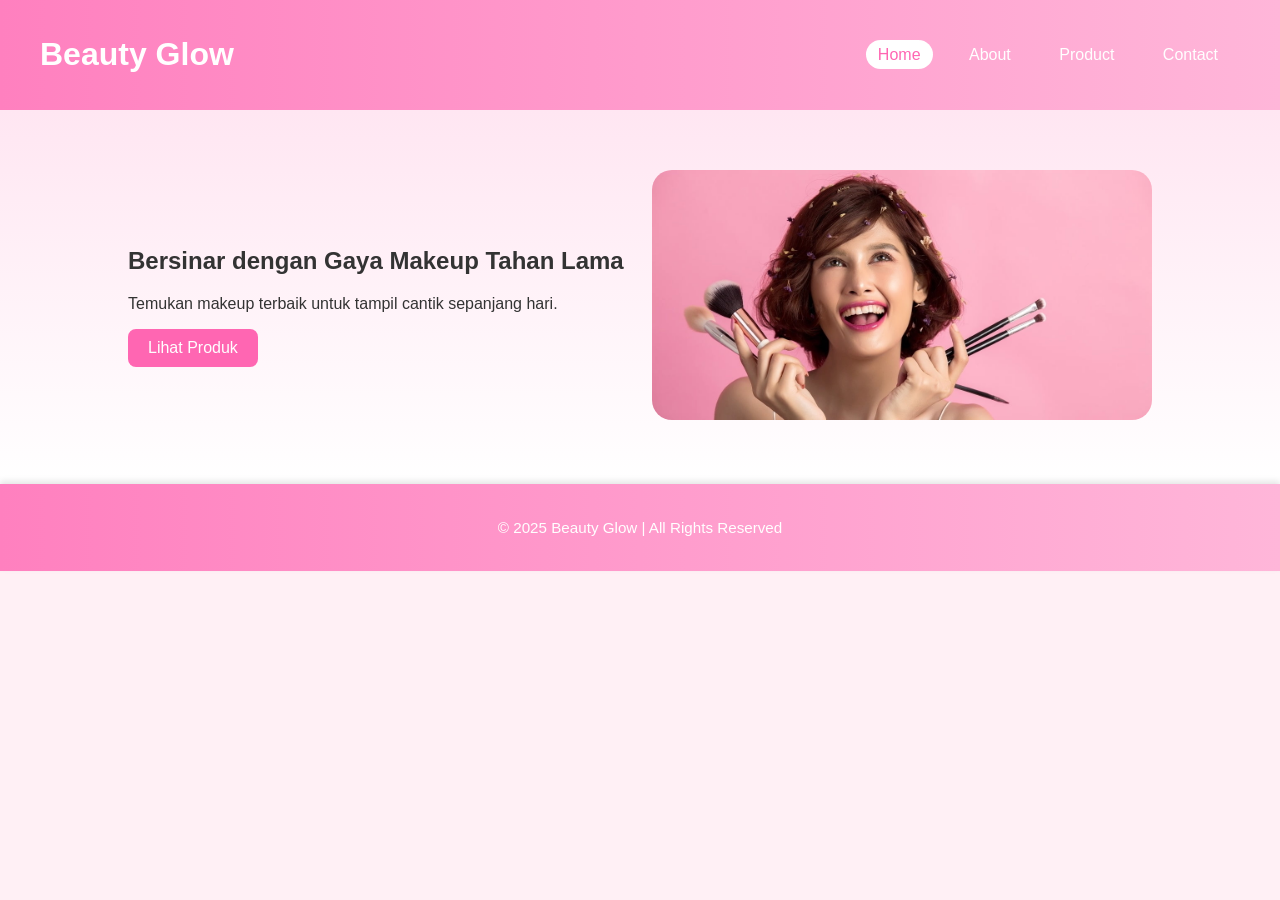
<file: index.html>
<!DOCTYPE html>
<html lang="en">
<head>
    <meta charset="UTF-8"> <!--mendukung semua karakter yang ada-->
    <meta name="viewport" content="width=device-width, initial-scale=1.0">
        <title>Beauty Glow</title>
        <link rel="stylesheet" href="style.css">
</head>
<body>
    <header class="navbar"> <!-- bagian header/navigasi-->
        <h1> Beauty Glow</h1>
        <nav>
            <a href="index.html" class="active">Home</a> <!--link antar halaman-->
            <a href="about.html">About</a>
            <a href="product.html">Product</a>
            <a href="contact.html">Contact</a>
        </nav>
    </header>

    <section class="hero"> <!--bagian utama-->
        <div class="hero-text fade-in"> <!--teks utama di halaman depan-->
        <h2>Bersinar dengan Gaya Makeup Tahan Lama</h2>
        <p>Temukan makeup terbaik untuk tampil cantik sepanjang hari.</p>
        <button onclick="window.location.href='product.html'">Lihat Produk</button> <!--tombol-->
        </div>
        <div class="hero-img fade-in"> <!--gambar utama-->
            <img src="img/makeup-beauty.jpg" alt="Makeup Beauty">
        </div>
    </section>

    <footer class="footer">
        <p>&copy; 2025 Beauty Glow | All Rights Reserved</p>
    </footer>

    <script src="script.js"></script>
</body>
</html>
</file>
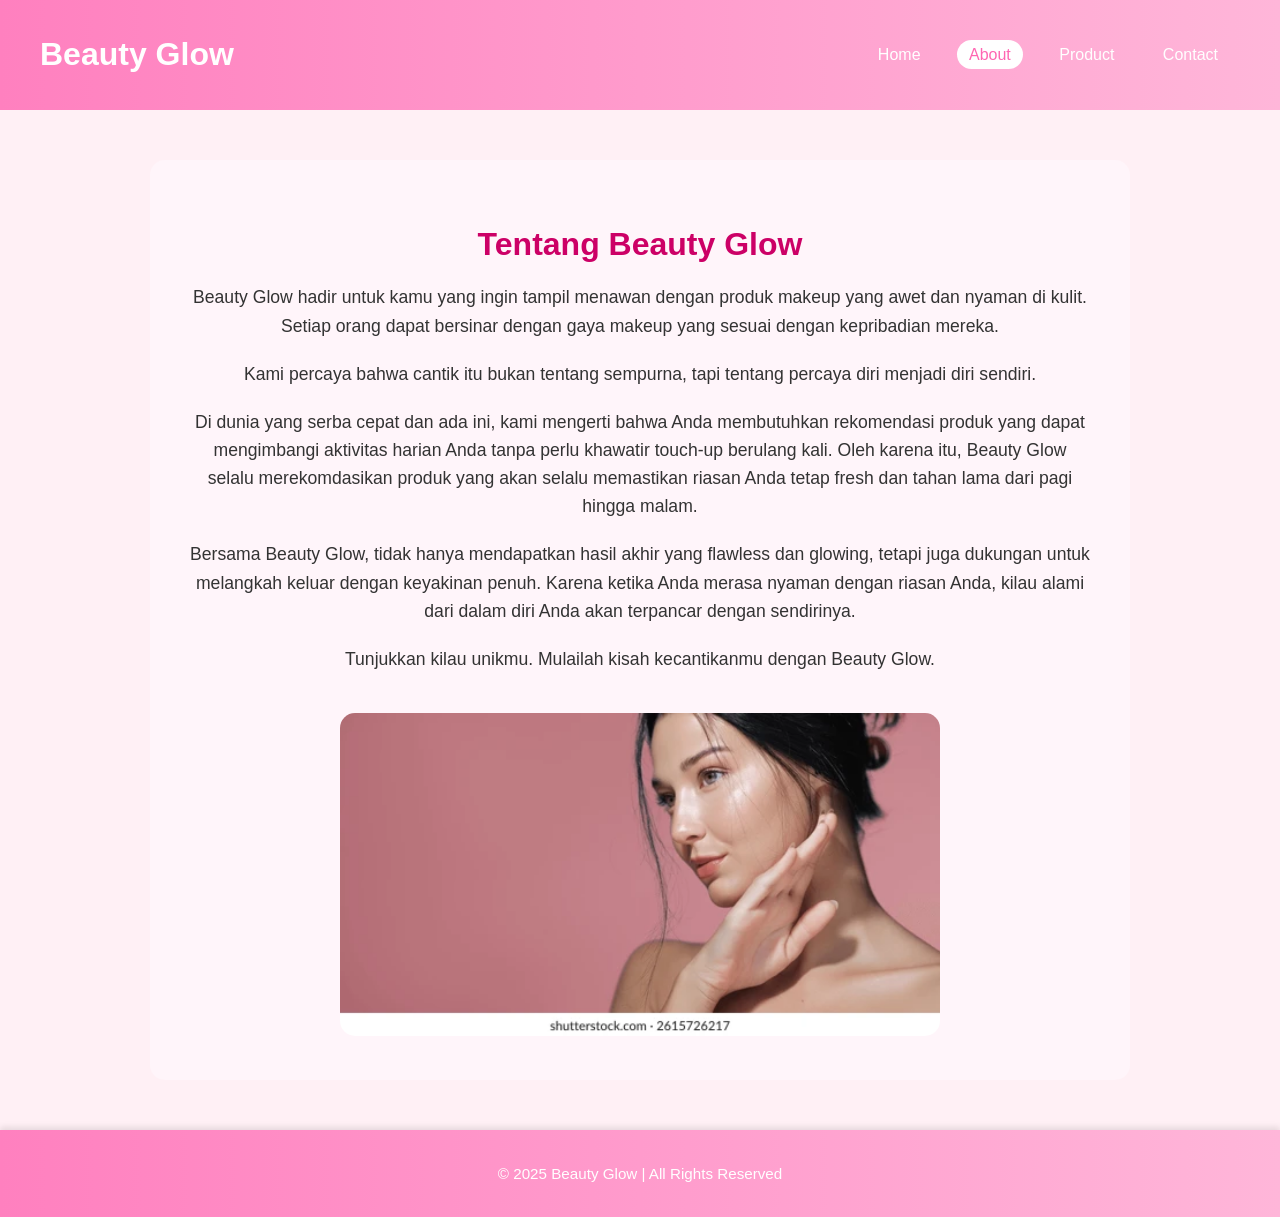
<file: about.html>
<!DOCTYPE html>
<html lang="en">
<head>
    <meta charset="UTF-8">
    <meta name="viewport" content="width=device-width, initial-scale=1.0">
    <title>Tentang Beauty Glow</title>
    <link rel="stylesheet" href="style.css">
</head>
<body>
    <header class="navbar">
        <h1> Beauty Glow </h1>
        <nav>
            <a href="index.html">Home</a>
            <a href="about.html" class="active">About</a>
            <a href="product.html">Product</a>
            <a href="contact.html">Contact</a>
        </nav>
    </header>

    <section class="about">
        <h2>Tentang Beauty Glow</h2>
        <p>Beauty Glow hadir untuk kamu yang ingin tampil menawan dengan produk makeup yang awet dan nyaman di kulit. Setiap orang dapat bersinar dengan gaya makeup yang sesuai dengan kepribadian mereka.</p>
        <p>Kami percaya bahwa cantik itu bukan tentang sempurna, tapi tentang percaya diri menjadi diri sendiri.</p>
        <p>Di dunia  yang serba cepat dan ada ini, kami mengerti bahwa Anda membutuhkan rekomendasi produk yang dapat mengimbangi aktivitas harian Anda tanpa perlu khawatir touch-up berulang kali. Oleh karena itu, Beauty Glow selalu merekomdasikan produk yang akan selalu memastikan riasan Anda tetap fresh dan tahan lama dari pagi hingga malam.</p>
        <p>Bersama Beauty Glow, tidak hanya mendapatkan hasil akhir yang flawless dan glowing, tetapi juga dukungan untuk melangkah keluar dengan keyakinan penuh. Karena ketika Anda merasa nyaman dengan riasan Anda, kilau alami dari dalam diri Anda akan terpancar dengan sendirinya.</p>
        <p>Tunjukkan kilau unikmu. Mulailah kisah kecantikanmu dengan Beauty Glow.</p>
        <img src="img/bg.webp" alt="Beauty Image">
    </section>

    <footer class="footer">
        <p>&copy; 2025 Beauty Glow | All Rights Reserved</p>
    </footer>

    <script src="script.js"></script>
</body>
</html>
</file>
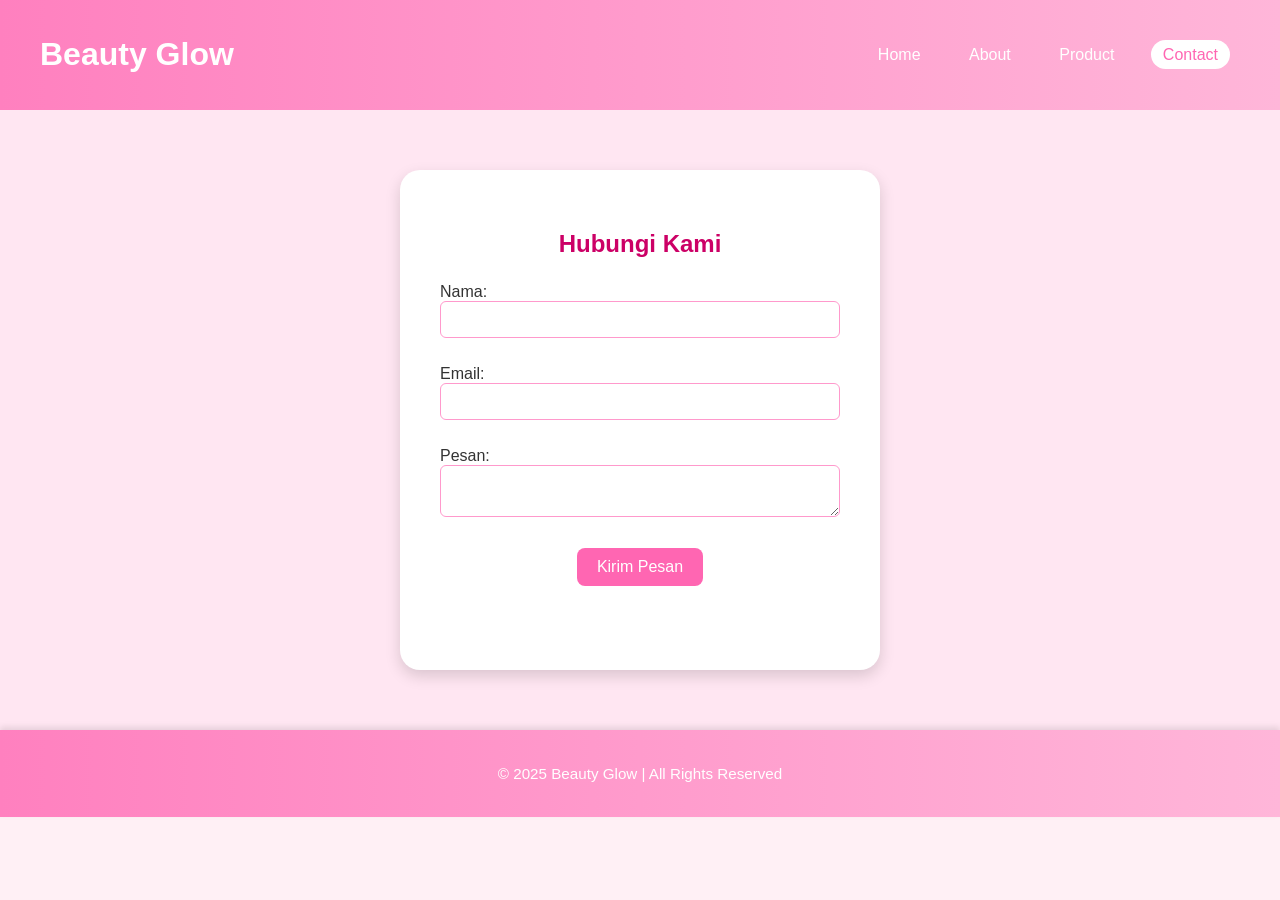
<file: contact.html>
<!DOCTYPE html>
<html lang="en">
<head>
    <meta charset="UTF-8">
    <meta name="viewport" content="width=device-width, initial-scale=1.0">
    <title>Beauty Glow</title>
    <link rel="stylesheet" href="style.css">
</head>
<body>
    <header class="navbar">
        <h1> Beauty Glow </h1>
        <nav>
            <a href="index.html">Home</a>
            <a href="about.html">About</a>
            <a href="product.html">Product</a>
            <a href="contact.html" class="active">Contact</a>
        </nav>
    </header>

    <section class="contact">
        <div class="contact-container">
        <h2>Hubungi Kami </h2>

        <div class="input-group">
            <label>Nama:</label>
            <input type="text" class="nama" name="nama" required>
        </div>

        <div class="input-group">
            <label>Email:</label>
            <input type="email" class="email" name="email" required>
        </div>

        <div class="input-group">
            <label>Pesan:</label>
            <textarea class="pesan" name="pesan" required></textarea>
        </div>

        <button class="btnKirim" type="button">Kirim Pesan</button>

        <p class="StatusPesan">Pesan Terkirim</p>
        </div>
    </section>

    <footer class="footer">
        <p>&copy; 2025 Beauty Glow | All Rights Reserved</p>
    </footer>

    <script src="script.js"></script>
</body>
</html>
</file>
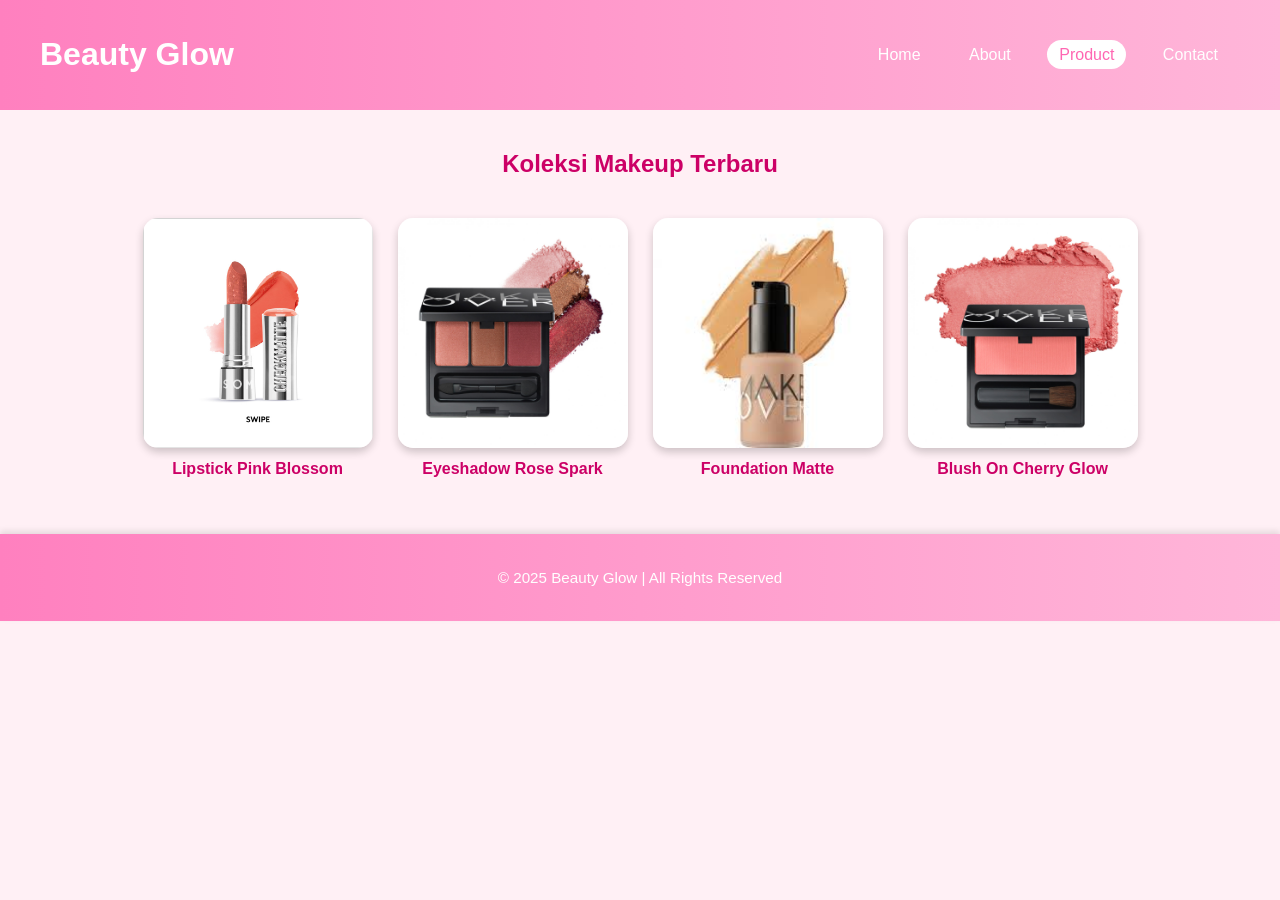
<file: product.html>
<!DOCTYPE html>
<html lang="en">
<head>
    <meta charset="UTF-8">
    <meta name="viewport" content="width=device-width, initial-scale=1.0">
    <title>Produk Beauty Glow</title>
    <link rel="stylesheet" href="style.css">
</head>
<body>
    <header class="navbar">
        <h1> Beauty Glow </h1>
        <nav>
            <a href="index.html">Home</a>
            <a href="about.html">About</a>
            <a href="product.html" class="active">Product</a>
            <a href="contact.html">Contact</a>
        </nav>
    </header>

    <section class="products">
        <h2>Koleksi Makeup Terbaru</h2>
        <div class="gallery">
        <div class="item">
            <a href="https://id.shp.ee/vBpd4sz" target="_blank">
                <img src="img/lipstick.jpg" alt="Lipstick">
            <p>Lipstick Pink Blossom</p>
            </a>
        </div>

        <div class="item">
            <a href="https://id.shp.ee/FtZ7etQ" target="_blank">
                <img src="img/eyeshadow.jpg" alt="Eyeshadow">
            <p>Eyeshadow Rose Spark</p>
            </a>
        </div>

        <div class="item">
            <a href="https://id.shp.ee/4vcY8Hk" target="_blank">
                <img src="img/foundation.jpeg" alt="Foundation">
            <p>Foundation Matte</p>
            </a>
        </div>

        <div class="item">
            <a href="https://id.shp.ee/f1MmBGa" target="_blank">
                <img src="img/blush-on.jpg" alt="Blush On">
            <p>Blush On Cherry Glow</p>
            </a>
        </div>
        </div>
    </section>

    <footer class="footer">
        <p>&copy; 2025 Beauty Glow | All Rights Reserved</p>
    </footer>

    <script src="script.js"></script>
</body>
</html>
</file>
<file: style.css>
body { 
    font-family: 'Poppins', sans-serif;
    margin: 0;
    background-color: #fff0f5;
    color: #333;
     animation: fadeInUp 1.2s ease-in-out;
}

.navbar {   /*bagian menu atas*/
    background: linear-gradient(90deg, #ff80bf, #ffb6d9);
    color: white;
    display: flex;
    justify-content: space-between;
    align-items: center;
    padding: 15px 40px;
}

nav a { /* untuk link*/
    color: white;
    margin: 0 10px;
    text-decoration: none;
    padding: 6px 12px;
    border-radius: 20px;
    transition: all 0.3s;
}

nav a:hover, nav a.active {  /*efek saat hover aktif*/
    background-color: white;
    color: #ff66b2;
}

.about {  /*halaman about ukuran kotak*/
    max-width: 900px;
    margin: 50px auto;
    text-align: center;
    background-color: #fff5fa;
    padding: 40px;
    border-radius: 15px;
}

.about h2 {  /*judul about*/
    color: #cc0066;
    font-size: 2em;
    margin-bottom: 20px;
}

.about p {  /*paragraf about*/
    font-size: 1.1em;
    line-height: 1.6;
    margin-bottom: 20px;
}

.about img {
    width: 80%;
    max-width: 600px;
    border-radius: 15px;
    margin-top: 20px;
    transition: transform 0.3s ease;
}

.about img:hover { 
    transform: scale(1.05);
}

/* Halaman utama */
.hero {
    display: flex;
    align-items: center;
    justify-content: space-around;
    padding: 60px 10%;
    background: linear-gradient(180deg, #ffe6f2, #fff);
    transition: all 0.6s ease-in-out;
}

.hero-text {
    flex: 1;
    min-width: 300px;
    transition: transform 0.6s ease, opacity 0.6s ease;
}

.hero-text:hover {
    transform: translateY(-5px);
    opacity: 0.9;
}

.hero-img img {
    width: 500px;
    height: auto;
    border-radius: 20px;
    transition: transform 0.5s ease, box-shadow 0.5s ease;
}

.hero-img img:hover {
    transform: scale(1.05);
    box-shadow: 0 12px 25px rgba(0,0,0,0.25);
}

button {
    background-color: #ff66b2;
    border: none;
    padding: 10px 20px;
    border-radius: 8px;
    color: white;
    font-size: 1em;
    cursor: pointer;
    transition: transform 0.3s ease, background-color 0.3s ease;
}

button:hover {  /*efek tombol*/
    background-color: #ff3385;
    transform: translateY(-3px) scale(1.05);
}


/* produk */
.products h2 {
    text-align: center;
    color: #cc0066;
    margin-top: 40px;
}


.gallery {
    display: flex;
    flex-wrap: wrap;
    justify-content: center;
    gap: 25px;
    margin: 40px;
}

.item img {
    border-radius: 15px;
    box-shadow: 0 4px 8px rgba(0,0,0,0.2);
    width: 230px;
    transition: transform 0.3s;
}

.item img:hover {
    transform: scale(1.05);
    cursor: pointer
}

.item p {
    display: flex;
    flex-direction: column;
    text-align: center;
    margin-top: 8px;
    color: #cc0066;
    font-weight: bold;
}

.item a {
    text-decoration: none;
    color: #cc0066;
}

.item a:hover p {
    text-decoration: underline;
}

/* form contact */
form {
    display: flex;
    flex-direction: column;
    text-align: left;
}

.contact {
    padding: 60px 20px;
    background-color: #ffe6f2;
    display: flex;
    justify-content: center;
    align-items: center;
}

.contact-container {
    background-color: white;
    padding: 40px;
    border-radius: 20px;
    box-shadow: 0 6px 15px rgba(0,0,0,0.15);
    width: 400px;
    text-align: center;
}

.contact-container h2 {
    color: #cc0066;
    margin-bottom: 25px;
}

.input-group {
    text-align: left;
    margin-bottom: 15px;
}

input, textarea {
    margin-bottom: 12px;
    padding: 10px;
    border-radius: 6px;
    border: 1px solid #ff99cc;
    width: 100%;
    box-sizing: border-box;
}

.StatusPesan {
    opacity: 0;
    transition: opacity 0.5s ease;
    color: #cc0066;
    font-weight: bold;
    margin-top: 10px;
}

.StatusPesan.show {
    opacity: 1;
    display: block;
}

.footer {
    background: linear-gradient(90deg, #ff80bf, #ffb6d9);
    color: white;
    text-align: center;
    padding: 20px 10px;
    box-shadow: 0 -3px 6px rgba(0,0,0,0.1);
    font-size: 0.95em;
}

@keyframes fadeInUp {
    from {
        opacity: 0;
        transform: translateY(30px);
    }
    to {
        opacity: 1;
        transform: translateY(0);
    }
}
</file>
